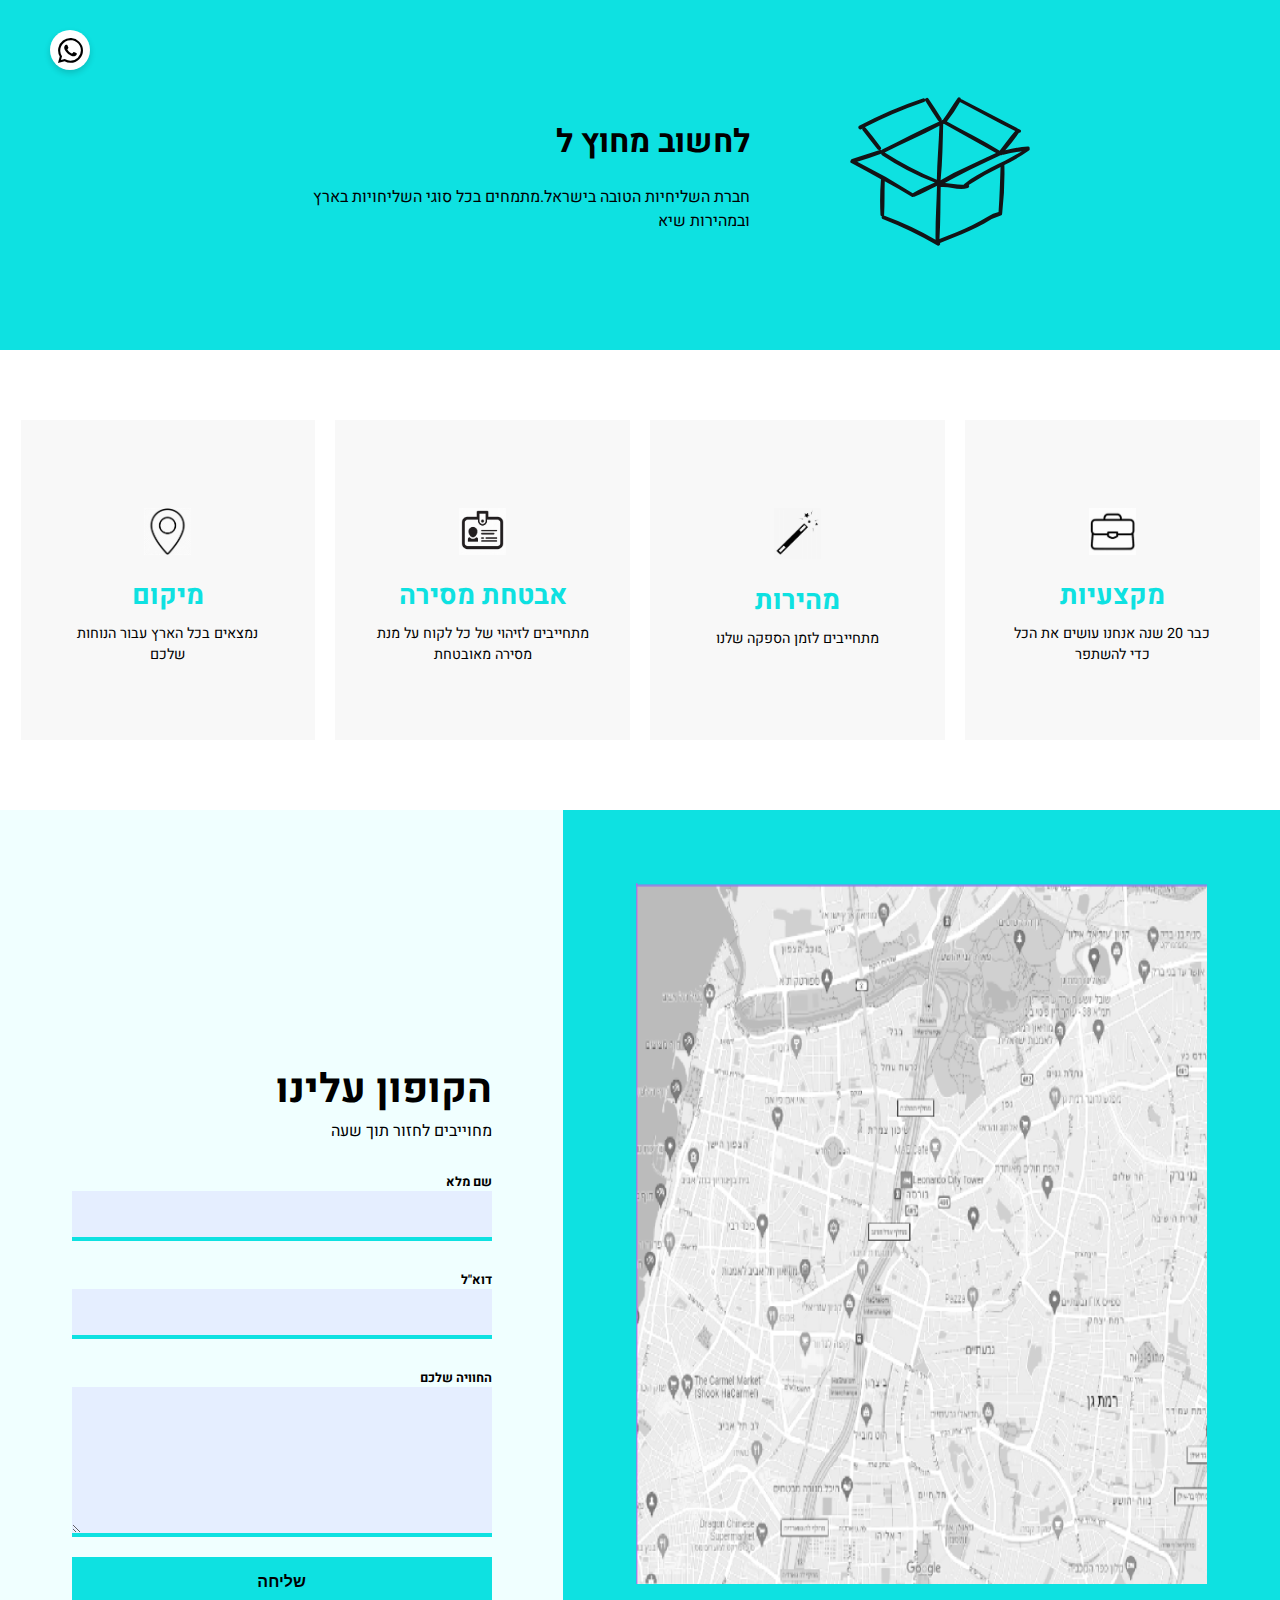
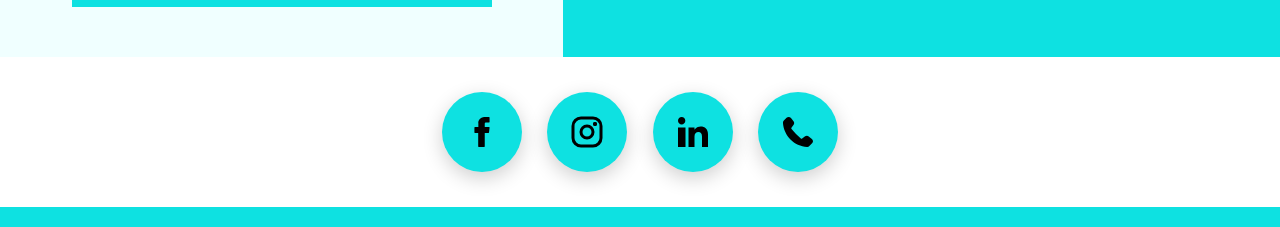
<file: projectFive.html>
<!DOCTYPE html>
<html lang="en">

<head>
    <meta charset="UTF-8">
    <meta name="viewport" content="width=device-width, initial-scale=1.0">
    <link rel="preconnect" href="https://fonts.googleapis.com">
    <link rel="preconnect" href="https://fonts.gstatic.com" crossorigin>
    <link
        href="https://fonts.googleapis.com/css2?family=Assistant:wght@200..800&family=Heebo:wght@100..900&display=swap"
        rel="stylesheet">
    <title>five</title>
    <link rel="stylesheet" href="/projects/projectFive/css/projectFive.css">
</head>

<body>
    <div class="whatsapp">
        
        <img src="/projects/projectFive/images/Icon awesome-whatsapp.svg" alt="whatsapp">
    </div>
    <header>
        
        <div class="image-box">

            <img src="/projects/projectFive/images/box.svg" alt="box">
        </div>
            <div class="heroText">
                <h1>לחשוב מחוץ ל</h1>
                <p>חברת השליחיות הטובה בישראל.מתמחים בכל סוגי השליחויות בארץ ובמהירות שיא</p>
            </div>
        
    </header>
    <ul class="serviceList">

        <div class="item">
            <li>
                <img src="/projects/projectFive/images/bag.jpeg" alt="office bag">
                <h2>מקצעיות</h2>
                <p>כבר 20 שנה אנחנו עושים את הכל כדי להשתפר</p>
        </div>
        </li>

        <div class="item">
            <li>
                <img src="/projects/projectFive/images/magic.jpeg" alt="magic">
                <h2>מהירות</h2>
                <p>מתחייבים לזמן הספקה שלנו</p>
            </li>
        </div>
        <div class="item">
            <li>

                <img src="/projects/projectFive/images/id.jpeg" alt="id photo">
                <h2>אבטחת מסירה</h2>
                <p>מתחייבים לזיהוי של כל לקוח על מנת מסירה מאובטחת</p>
            </li>
        </div>

        <div class="item">
            <li>

                <img src="/projects/projectFive/images/gps.jpeg" alt="gps">
                <h2>מיקום</h2>
                <p>נמצאים בכל הארץ עבור הנוחות שלכם</p>
            </li>

        </div>
    </ul>
    <div class="main">

        
            <div class="map">
                
                
            <img src="/projects/projectFive/images/map.png" alt="map">
        </div>
        
        <div class="form">
            <h2>הקופון עלינו</h2>
            <p>מחוייבים לחזור תוך שעה</p>
            <form action="contact">
                
                <div class="inputTextControl">
                    <label for="">שם מלא</label>
                    <input type="text">
                </div>
                <div class="inputTextControl">
                    <label for="">דוא"ל</label>
                    <input type="text">
                </div>
                <div class="inputTextControl">
                    <label for="">החוויה שלכם</label>
                    <textarea type="text"></textarea>
                </div>
                <input type="submit" value="שליחה">
            </form>
        </div>
    </div>
        <ul class="iconsList">
            <li><img src="/projects/projectThree/images/voice-call.svg" alt=""></li>
            <li><img src="/projects/projectThree/images/linkedin.svg" alt=""></li>
            <li><img src="/projects/projectThree/images/instagram.svg" alt=""></li>
            <li><img src="/projects/projectThree/images/facebook.svg" alt=""></li>
        </ul>
        <div class="bottom-line"></div>
        <!-- <div class="yellowLine2">
</div> -->


</body>

</html>
</file>
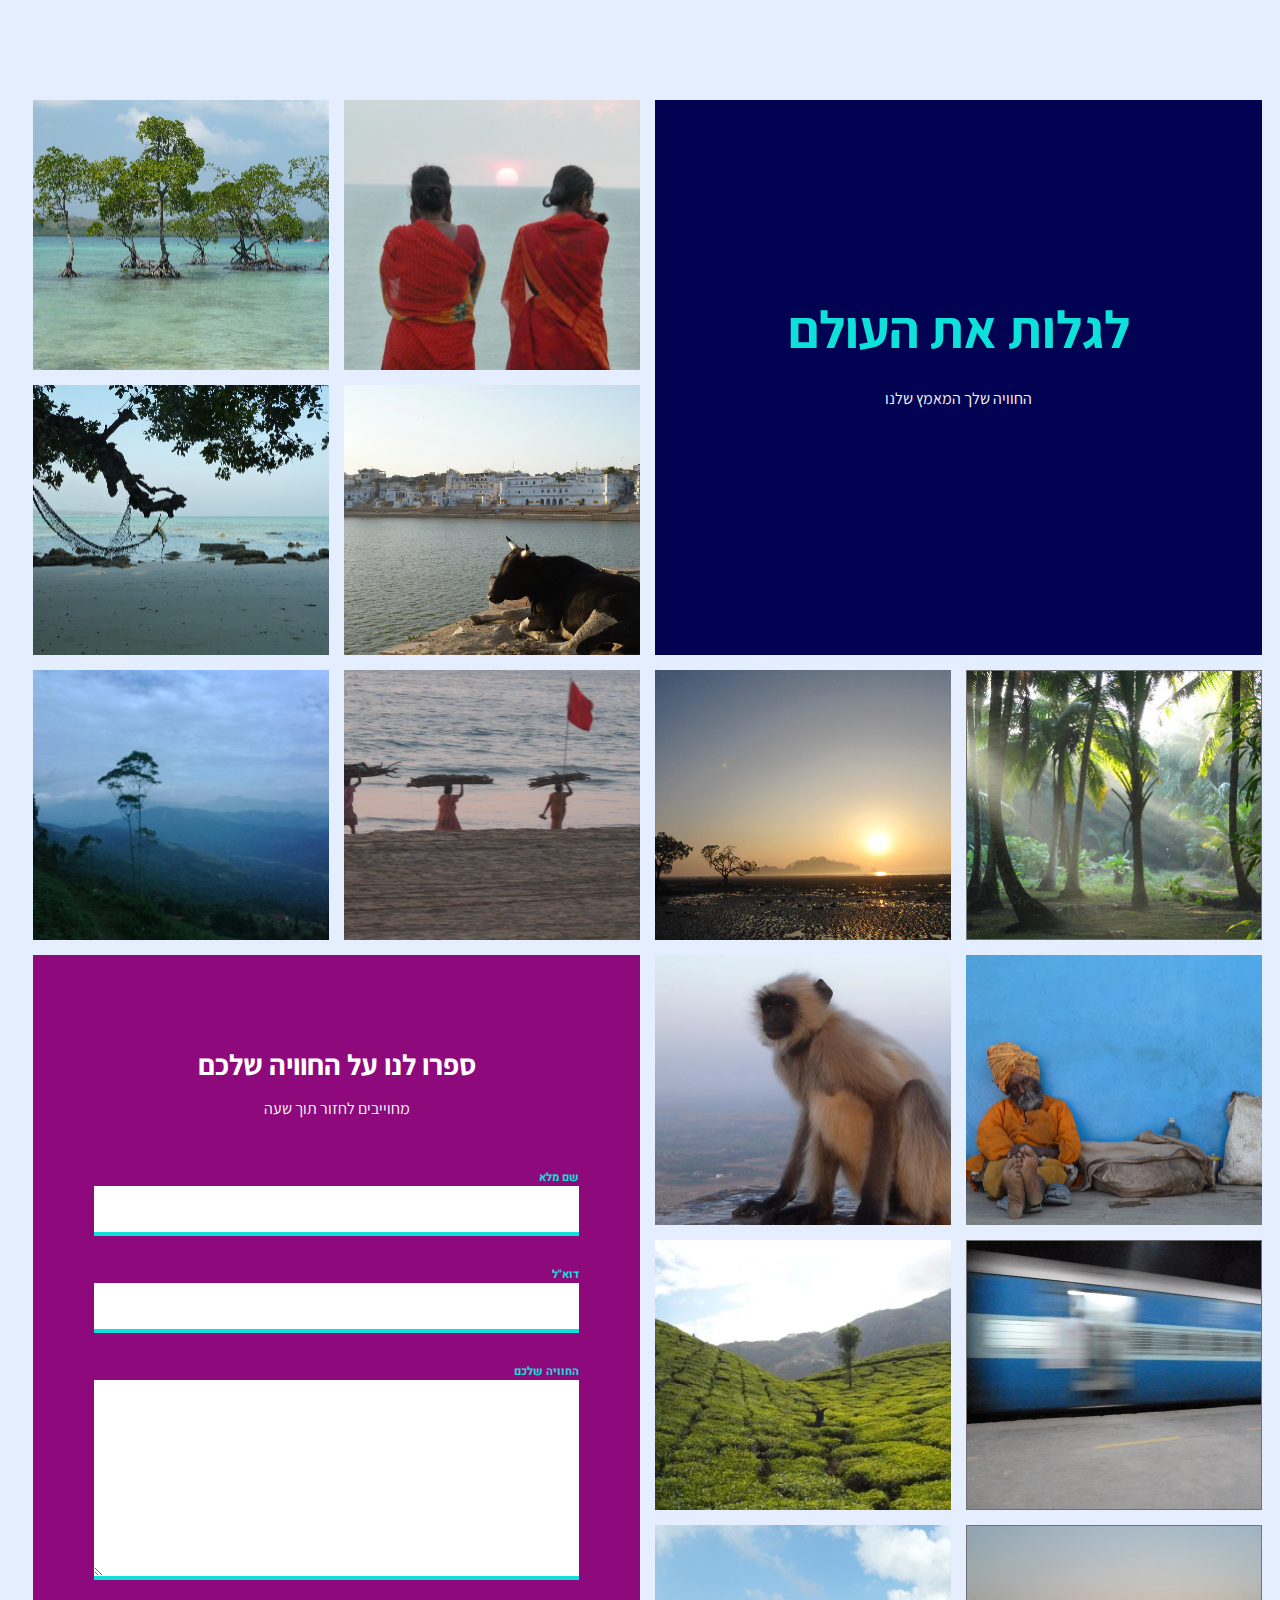
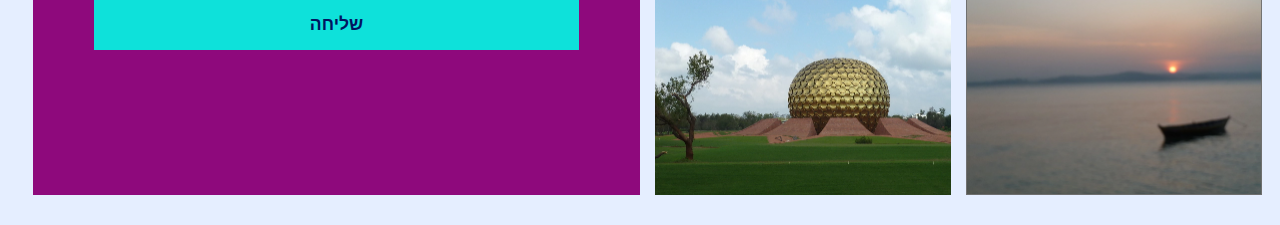
<file: projectFour.html>
<!DOCTYPE html>
<html lang="en">
<head>
    <meta charset="UTF-8">
    <meta name="viewport" content="width=device-width, initial-scale=1.0">
    <title>four</title>
    <link rel="stylesheet" href="/projects/projectFour/css/fourProject.css">
    <link rel="preconnect" href="https://fonts.googleapis.com">
    <link rel="preconnect" href="https://fonts.gstatic.com" crossorigin>
    <link href="https://fonts.googleapis.com/css2?family=Assistant:wght@200..800&family=Heebo:wght@100..900&display=swap"
        rel="stylesheet">
<!--   
    <link href="https://cdn.jsdelivr.net/npm/bootstrap@5.3.3/dist/css/bootstrap.min.css" rel="stylesheet" integrity="sha384-QWTKZyjpPEjISv5WaRU9OFeRpok6YctnYmDr5pNlyT2bRjXh0JMhjY6hW+ALEwIH" crossorigin="anonymous">
-->



</head>
<body>
    <main>

        <ul class="grid">
            
        <li class="section">
            
            <section>
                <h1>לגלות את העולם</h1>
                <p>החוויה שלך המאמץ שלנו</p>
            </section>
        
        </li>
        <li><img src="/projects/projectFour/images/1.png" alt="" ></li>
        <li><img src="/projects/projectFour/images/2.png" alt=""></li>
        <li><img src="/projects/projectFour/images/3.png" alt=""></li>
        <li><img src="/projects/projectFour/images/4.png" alt=""></li>
        <li><img src="/projects/projectFour/images/5.png" alt=""></li>
        <li><img src="/projects/projectFour/images/6.png" alt=""></li>
        <li><img src="/projects/projectFour/images/7.png" alt=""></li>
        <li><img src="/projects/projectFour/images/8.png" alt=""></li>
        <li><img src="/projects/projectFour/images/9.png" alt=""></li>
        <li><img src="/projects/projectFour/images/10.png" alt=""></li>
        <li><img src="/projects/projectFour/images/11.png" alt=""></li>
        <li><img src="/projects/projectFour/images/12.png" alt=""></li>
        <li><img src="/projects/projectFour/images/13.png" alt=""></li>
        <li><img src="/projects/projectFour/images/14.png" alt=""></li>
        
        <li class="form">
            <h2>ספרו לנו על החוויה שלכם</h2>
            <p>מחוייבים לחזור תוך שעה</p>
            <form action="contact">

                <div class="inputTextControl">
                    <label for="">שם מלא</label>
                    <input type="text">
                </div>
                <div class="inputTextControl">
                    <label for="">דוא"ל</label>
                    <input type="text">
                </div>
                <div class="inputTextControl">
                    <label for="">החוויה שלכם</label>
                    <textarea type="text"></textarea>
                </div>
                    <input type="submit" value="שליחה">
                </form>
            </li>
            
        </ul>


<!--   <script src="https://cdn.jsdelivr.net/npm/bootstrap@5.3.3/dist/js/bootstrap.bundle.min.js"
            integrity="sha384-YvpcrYf0tY3lHB60NNkmXc5s9fDVZLESaAA55NDzOxhy9GkcIdslK1eN7N6jIeHz"
            crossorigin="anonymous"></script> -->
    </main>
</body>
</html>
</file>
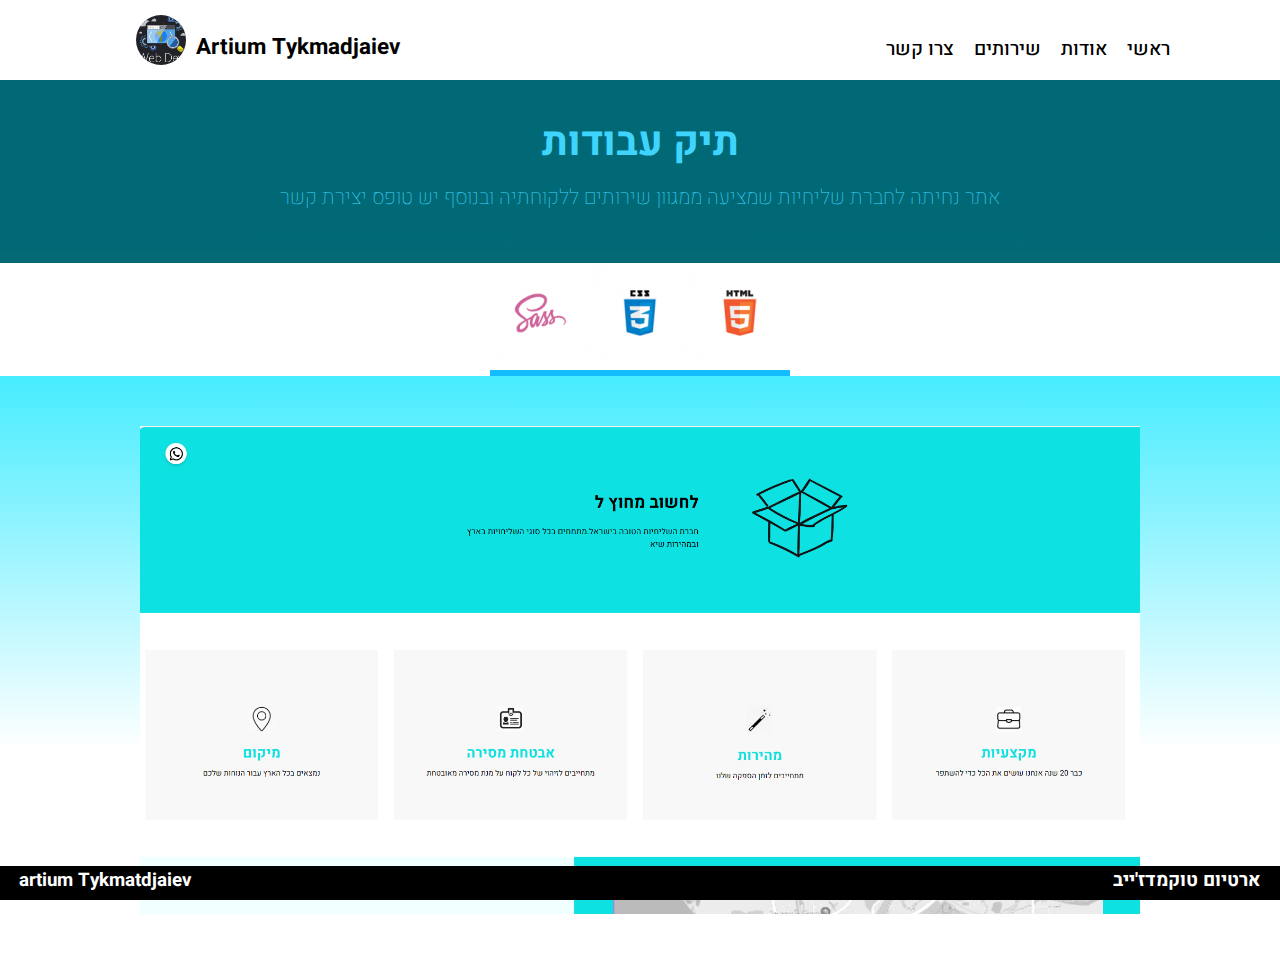
<file: projectIntroFive.html>
<!DOCTYPE html>
<html lang="en">
<head>
    <meta charset="UTF-8">
    <meta name="viewport" content="width=device-width, initial-scale=1.0">
    <title>Project one introdacion</title>
    <link rel="stylesheet" href="/cssFiles/css/index.css">
    <link href="https://fonts.googleapis.com/css2?family=Heebo:wght@100..900&display=swap" rel="stylesheet"><link href="https://fonts.googleapis.com/css2?family=Heebo:wght@100..900&display=swap" rel="stylesheet">
    
</head>
<body>
    <header>

        
        <nav>
                    <div class="humburger">
                        <a class="humburger-item" href="#">&#9776;</a>

                        <ul class="nav-bar">
                            <li class="nav-bar-item"><a href="index.html">ראשי</a></li>
                            <li class="nav-bar-item"><a href="index.html">אודות</a></li>
                            <li class="nav-bar-item"><a href="index.html">שירותים</a></li>
                            
                            <li class="nav-bar-item"><a href="index.html">צרו קשר</a></li>
                        </ul>
                    </div>
                    <a href="index.html">
                        <div class="site-logo">
                            <h2>Artium Tykmadjaiev</h2>
                            <img src="/imageFiles/icons/logo.PNG" alt="web logo">
                        </div>
                    </a>
                </nav>
                </header>
    <section class="intro-hero-index">
        <div class="overlay">
            <h1>תיק עבודות</h1>
            <p id="project-expalantion">אתר נחיתה לחברת שליחיות שמציעה ממגוון שירותים ללקוחתיה ובנוסף יש טופס יצירת קשר</p>
        </div>
    </section>
    <ul class="listOfLanguages">
        <li class="htmlImage"><img src="/imageFiles/icons/img-HTML.png" alt="html logo"></li>
        <li><img src="/imageFiles/icons/img-CSS.png" alt="css logo"></li>
        <li><img src="/imageFiles/icons/img-SASS.png" alt="boostrap logo"></li>
        
    </ul>
    <div class="project-image">
        <a class="project-image" href="projectFive.html">
        <img src="/imageFiles/projectImages/projectFive.png" alt="first project">
    </a>
</div>
    <footer class="intro-footer">
        <ul>
            <li>
                <h3>artium Tykmatdjaiev</h3>
            </li>
            <li>
                <h3>ארטיום טוקמדז'ייב</h3>
            </li>
        </ul>
    </footer>
    
</body>
</html>
</file>
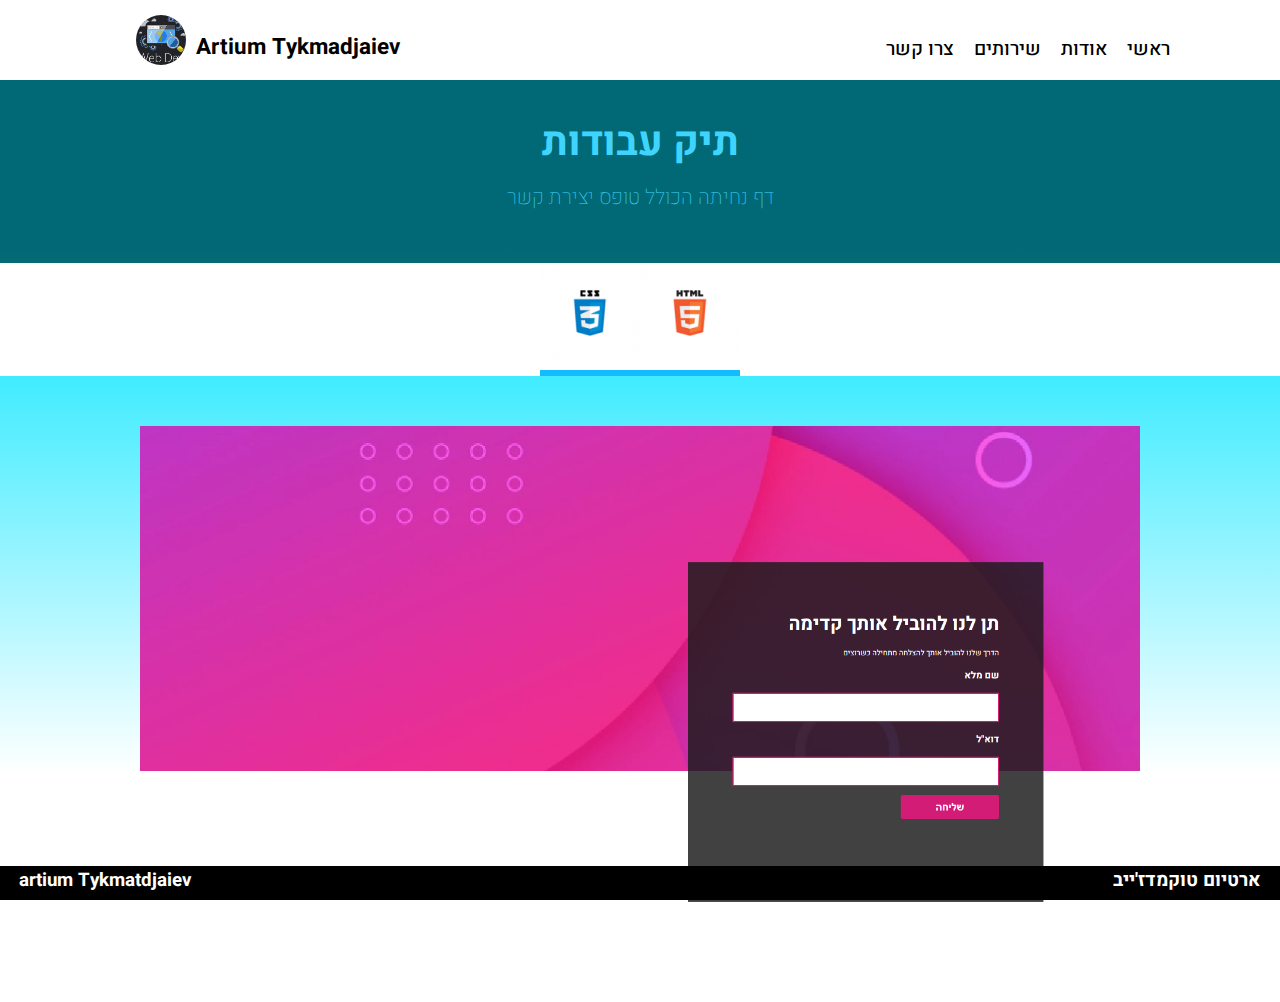
<file: projectIntroOne.html>
<!DOCTYPE html>
<html lang="en">
<head>
    <meta charset="UTF-8">
    <meta name="viewport" content="width=device-width, initial-scale=1.0">
    <title>Project one introdacion</title>
    <link rel="stylesheet" href="/cssFiles/css/index.css">
    <link href="https://fonts.googleapis.com/css2?family=Heebo:wght@100..900&display=swap" rel="stylesheet">
    
</head>
<body>
    <header>

        <nav>
            <div class="humburger">
                <a class="humburger-item" href="#">&#9776;</a>
            
                <ul class="nav-bar">
                    <li class="nav-bar-item"><a href="index.html">ראשי</a></li>
                    <li class="nav-bar-item"><a href="index.html">אודות</a></li>
                    <li class="nav-bar-item"><a href="index.html">שירותים</a></li>
            
                    <li class="nav-bar-item"><a href="index.html">צרו קשר</a></li>
                </ul>
            </div>
            <a href="index.html">
                <div class="site-logo">
                    <h2>Artium Tykmadjaiev</h2>
                    <img src="/imageFiles/icons/logo.PNG" alt="web logo">
                </div>
            </a>
        </nav>
    <section class="intro-hero-index">
        <div class="overlay">
            <h1>תיק עבודות</h1>
            <p id="project-expalantion">דף נחיתה הכולל טופס יצירת קשר</p>
        </div>
    </section>
    <ul class="listOfLanguages">
        <li class="htmlImage"><img src="/imageFiles/icons/img-HTML.png" alt="html logo"></li>
        <li><img src="/imageFiles/icons/img-CSS.png" alt="css logo"></li>
        
    </ul>
    <div class="project-image">
        <a class="project-image" href="projectOneForm.html">
        <img src="/imageFiles/projectImages/projectOne.png" alt="first project">
    </a>
</div>
    <footer class="intro-footer">
        <ul>
            <li>
                <h3>artium Tykmatdjaiev</h3>
            </li>
            <li>
                <h3>ארטיום טוקמדז'ייב</h3>
            </li>
        </ul>
    </footer>
    
</body>
</html>
</file>
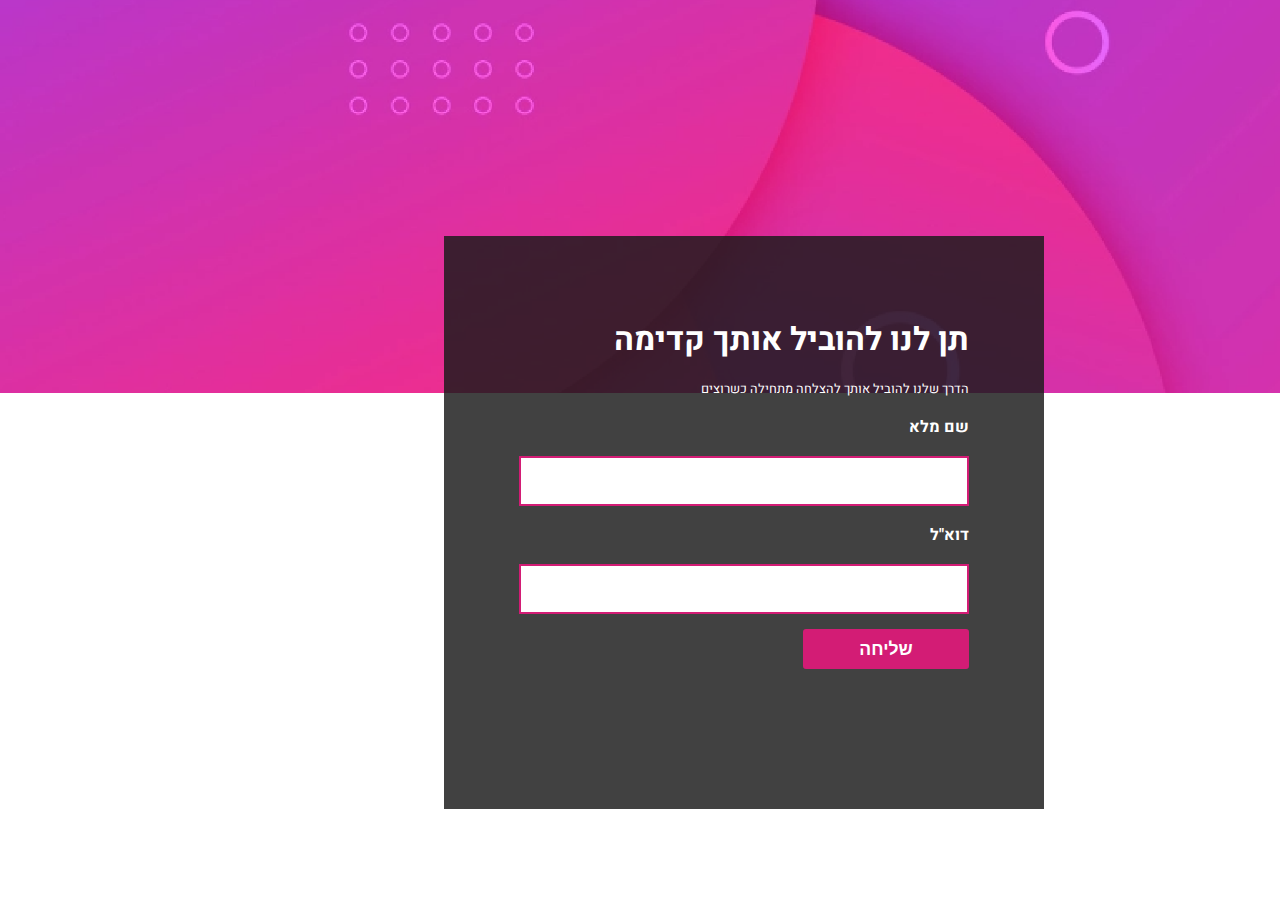
<file: projectOneForm.html>
<!DOCTYPE html>
<html lang="en">
<head>

    <meta charset="UTF-8">
    <meta name="viewport" content="width=device-width, initial-scale=1.0">
    <link rel="preconnect" href="https://fonts.googleapis.com">
    <link rel="preconnect" href="https://fonts.gstatic.com" crossorigin>
    <link href="https://fonts.googleapis.com/css2?family=Heebo:wght@100..900&display=swap" rel="stylesheet">
    <link rel="stylesheet" href="/projects/projectOne/css/firstProject.css">
    <title>Form project</title>
</head>
<body>
    <div class="image-container">
        
        <img src="/projects/projectOne/images/firstPurpleBanner.png" alt="banner">
    </div>
        
    
    


<div class="form">
    
    <form action="contact form" >
        <h2>תן לנו להוביל אותך קדימה</h2>
        <p>הדרך שלנו להוביל אותך להצלחה מתחילה כשרוצים</p>
        <label for="name">שם מלא</label>
        <input type="text">
        <label for="email">דוא"ל</label>
        <input type="email">
        <input type="submit" value="שליחה"> 
    </form>
</div>


</body>
</html>
</file>
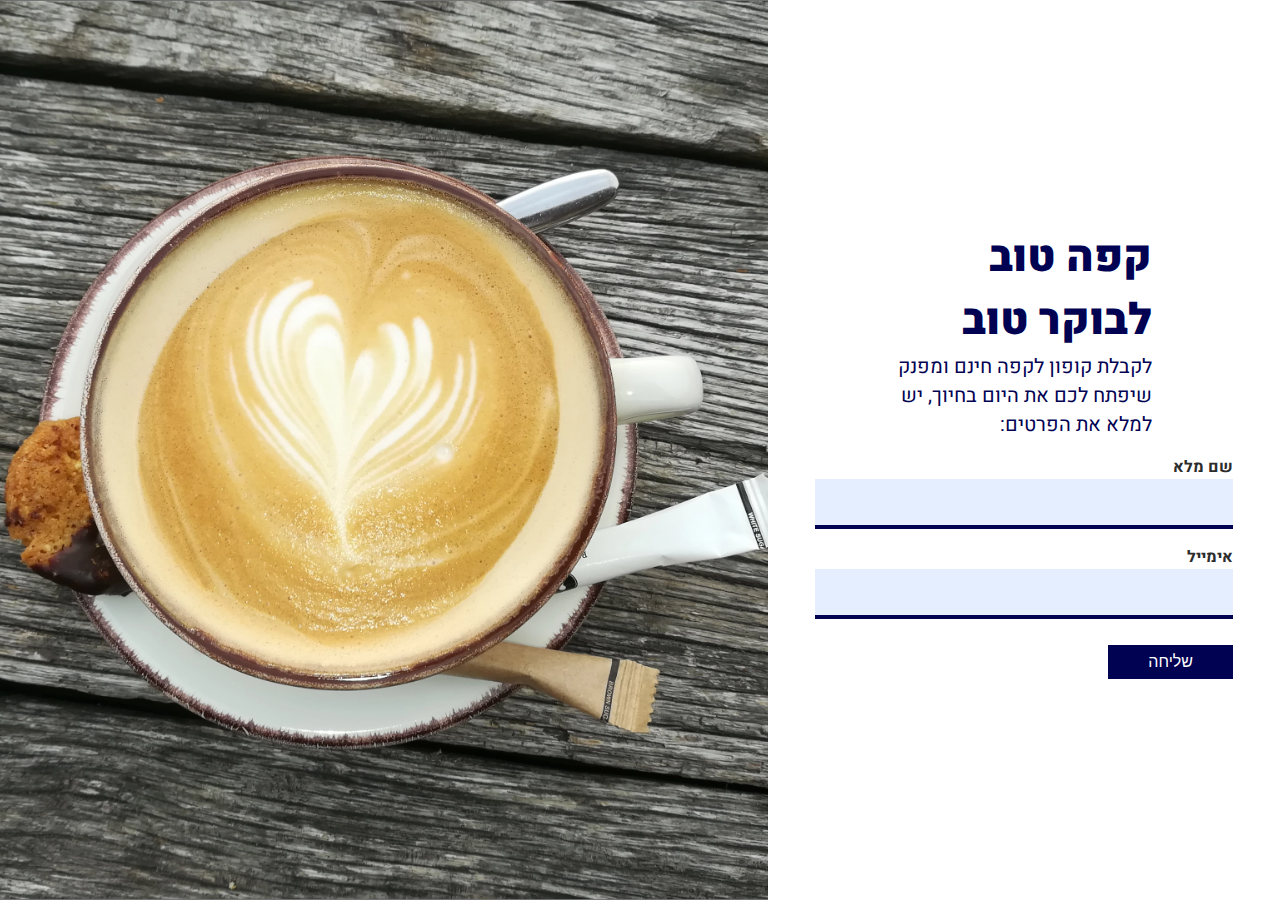
<file: projectSix.html>
<!DOCTYPE html>
<html lang="en">

<head>
    <meta charset="UTF-8">
    <meta name="viewport" content="width=device-width, initial-scale=1.0">
    <title>project 3</title>
    <link rel="preconnect" href="https://fonts.googleapis.com">
    <link rel="preconnect" href="https://fonts.gstatic.com" crossorigin>
    <link href="https://fonts.googleapis.com/css2?family=Heebo:wght@100..900&display=swap" rel="stylesheet">
    <link rel="stylesheet" href="/projects/projectSix/projectSix.css">
</head>

<body>
    
    <div id="container">
        <div class="container-img">
            <img src="/projects/projectSix/images/Coffee.png" alt="coffee-cup">
        </div>
        <div dir="rtl" class="container-form">
            <div d class="container-form-title">
                <h1>קפה טוב לבוקר טוב</h1>
                <p>לקבלת קופון לקפה חינם ומפנק שיפתח לכם את היום בחיוך, יש למלא את הפרטים:</p>
            </div>
            <form>
                <div class="form-control">
                    <label for="name">שם מלא</label>
                    <input type="text" id="name" name="name" required>
                </div>
                <div class="form-control">
                    <label for="email">אימייל</label>
                    <input type="email" id="email" name="email" required>
                </div>
                <button type="submit">שליחה</button>
            </form>
        </div>
    </div>
</body>

</html>
</file>
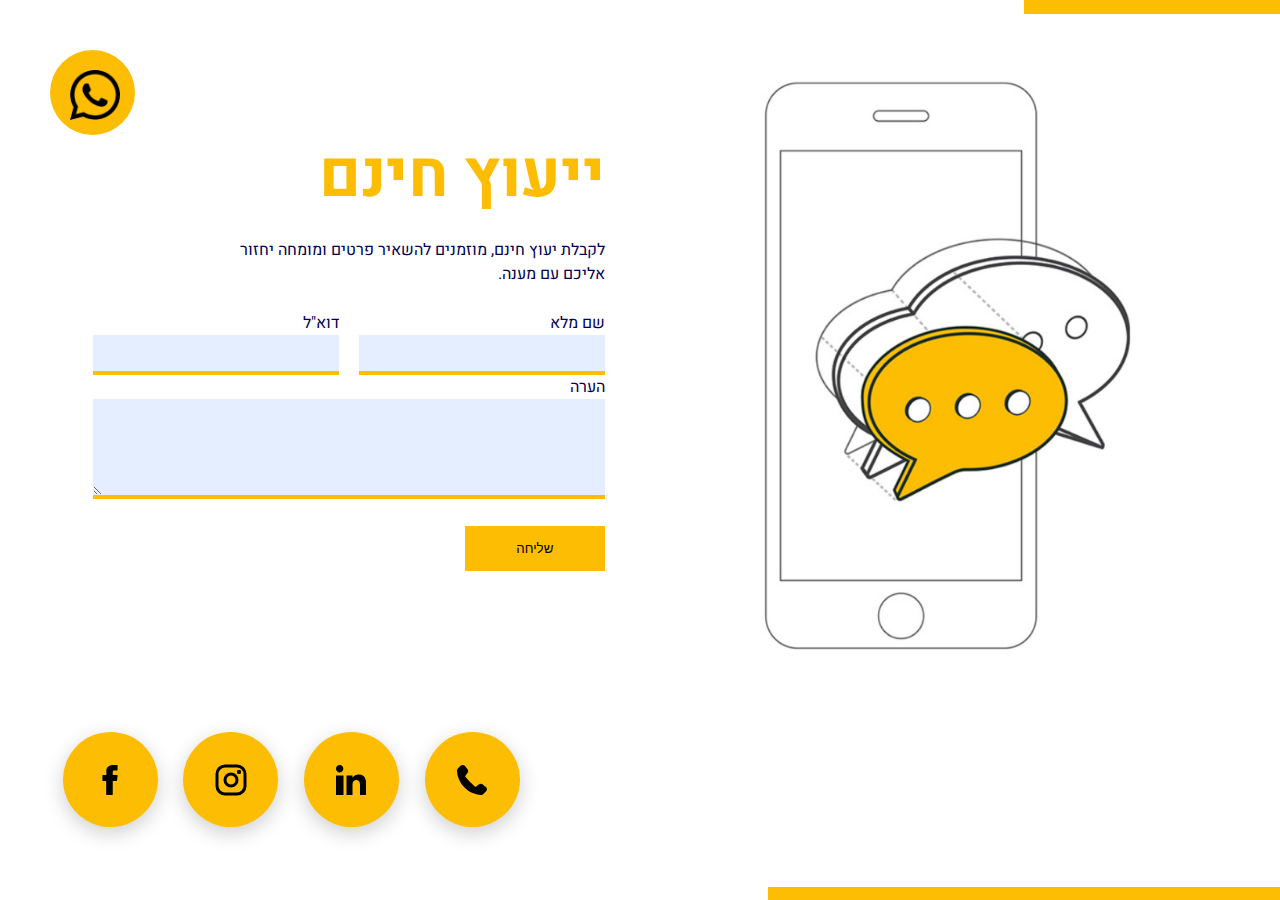
<file: projectThree.html>
<!DOCTYPE html>
<html lang="en">

<head>
    <link href="https://cdn.jsdelivr.net/npm/bootstrap@5.0.2/dist/css/bootstrap.min.css" rel="stylesheet"
        integrity="sha384-EVSTQN3/azprG1Anm3QDgpJLIm9Nao0Yz1ztcQTwFspd3yD65VohhpuuCOmLASjC" crossorigin="anonymous">
        
        <link rel="preconnect" href="https://fonts.gstatic.com" crossorigin>
        
        <link href="https://fonts.googleapis.com/css2?family=Heebo:wght@100..900&display=swap" rel="stylesheet">

    <meta charset="UTF-8">
    <meta name="viewport" content="width=device-width, initial-scale=1.0">
    <link rel="stylesheet" href="/projects/projectThree/css/thirdProject.css">
    <title>project tree</title>
</head>

<body>
    <div class="yellowLine1">

    </div>
    <div class="whatsappIcon">

        <img src="/projects/projectThree/images/Icon awesome-whatsapp.png" alt="whatsapp icon" class="whatsappIcon">
    </div>
        <div class="formContainer">
        <div class="phone">

            <img src="/projects/projectThree/images/whatsapp.png" alt="phone with text clouds">
        </div>
            
        <div class="form">
            <h1>ייעוץ חינם</h1>
            <p>לקבלת יעוץ חינם, מוזמנים להשאיר פרטים ומומחה יחזור אליכם עם מענה.</p>

            <form action="contact">
                <div class="contact">

                    <div class="name">
                        <label for="name">שם מלא</label>
                        <input type="text">
                    </div>
                    <div class="email">
                        <label for="email">דוא"ל</label>
                        <input type="email">
                    </div>
                </div>

                <div class="text">
                    <label for="free text">הערה</label>
                    <textarea name="" id="" cols="30" rows="10"></textarea>
                </div>
                <input type="submit" value="שליחה" mt-3 btn>

            </form>
        </div>
    </div>

    <ul class="iconsList">
        <li><img src="/projects/projectThree/images/voice-call.svg" alt=""></li>
        <li><img src="/projects/projectThree/images/linkedin.svg" alt=""></li>
        <li><img src="/projects/projectThree/images/instagram.svg" alt=""></li>
        <li><img src="/projects/projectThree/images/facebook.svg" alt=""></li>
    </ul>
    
    <div class="yellowLine2">
</div>
    <script src="https://cdn.jsdelivr.net/npm/bootstrap@5.0.2/dist/js/bootstrap.bundle.min.js"
        integrity="sha384-MrcW6ZMFYlzcLA8Nl+NtUVF0sA7MsXsP1UyJoMp4YLEuNSfAP+JcXn/tWtIaxVXM"
        crossorigin="anonymous"></script>
</body>

</html>
</file>
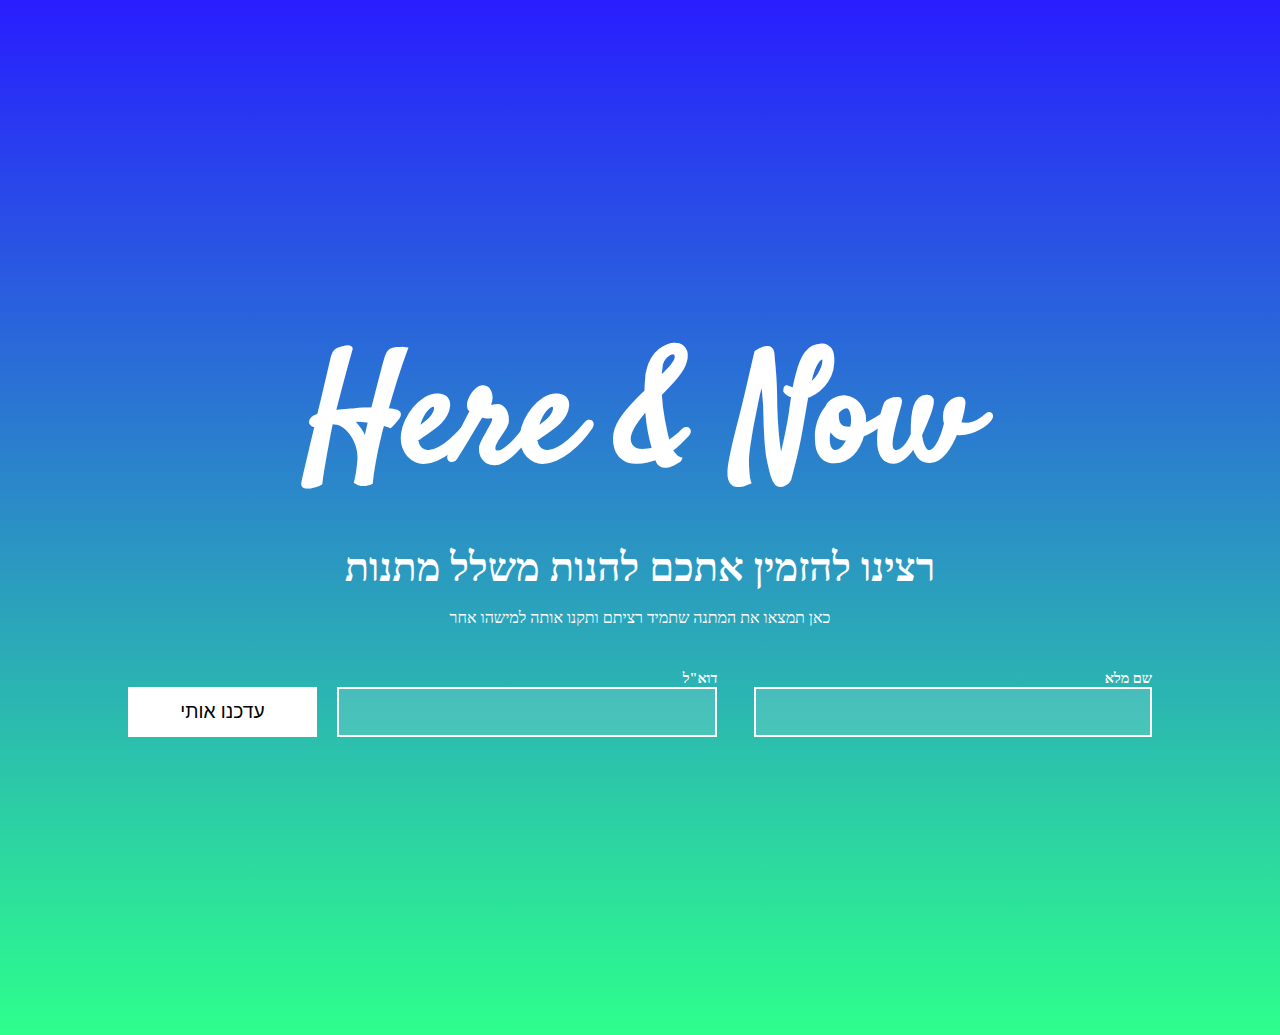
<file: projectTwo.html>
<!DOCTYPE html>
<html lang="en">
<head>
    <meta charset="UTF-8">
    <meta name="viewport" content="width=device-width, initial-scale=1.0">
    <title>second project</title>
    <link rel="stylesheet" href="/projects/projectTwo/css/secondProject.css">
    <link rel="stylesheet" type="text/css" href="//fonts.googleapis.com/css?family=Satisfy" />
</head>
<body>
    <div class="container">
        <h1>Here & Now</h1>
        <h2>רצינו להזמין אתכם להנות משלל מתנות</h2>
        <p>כאן תמצאו את המתנה שתמיד  רציתם  ותקנו אותה למישהו אחר</p>
        <form action="contact">
            <div class="name">
                <label for="name">שם מלא</label>
                <input type="text">
            </div>
            <div class="email">
                <label for="email">דוא"ל</label>
                <input type="email">
            </div>
            <input type="submit" value="עדכנו אותי">
            

        </form>
    </div>
</body>
</html>
</file>
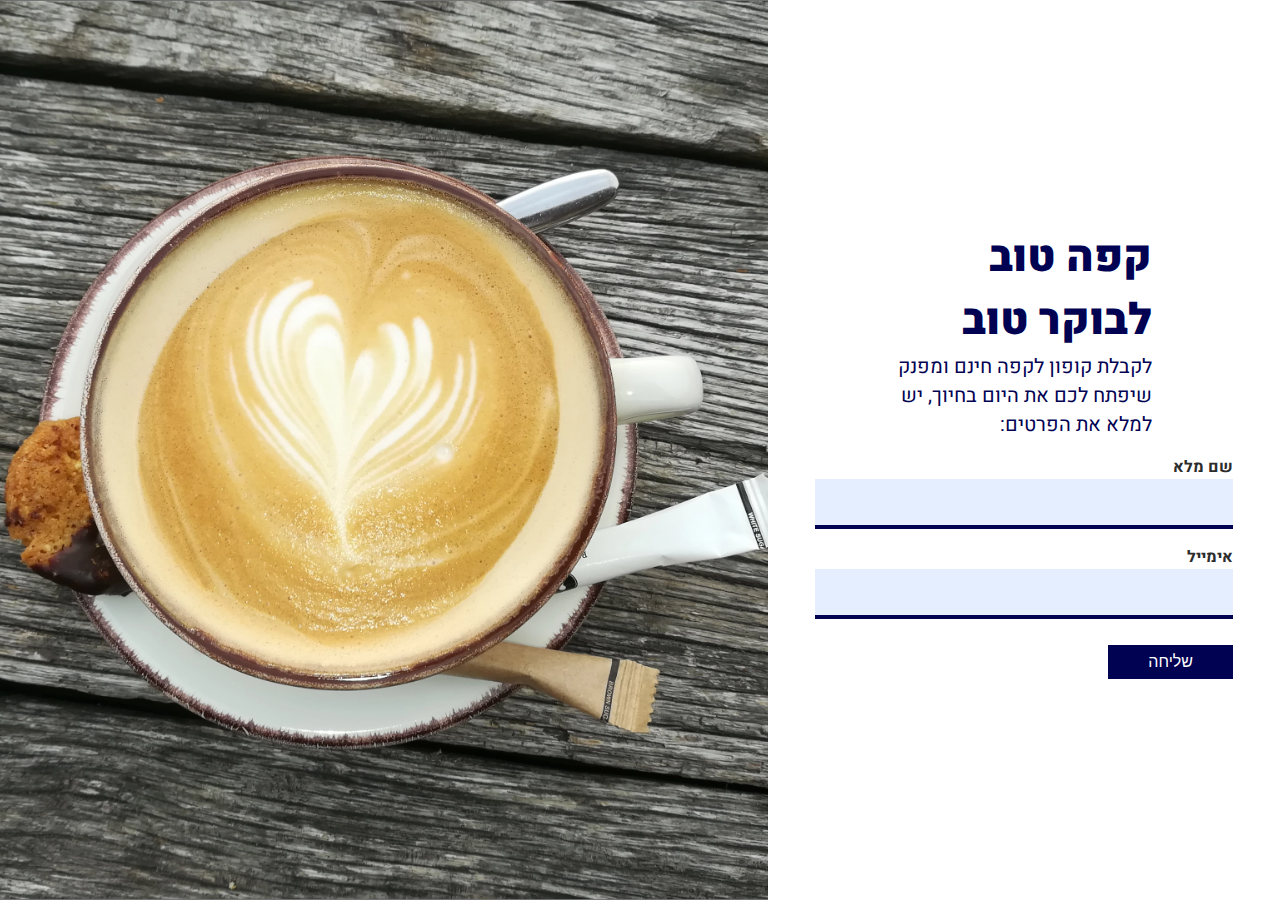
<file: Desktop/coffee.html>
<!DOCTYPE html>
<html lang="en">

<head>
    <meta charset="UTF-8">
    <meta name="viewport" content="width=device-width, initial-scale=1.0">
    <title>project 3</title>
    <link rel="preconnect" href="https://fonts.googleapis.com">
    <link rel="preconnect" href="https://fonts.gstatic.com" crossorigin>
    <link href="https://fonts.googleapis.com/css2?family=Heebo:wght@100..900&display=swap" rel="stylesheet">
    <link rel="stylesheet" href="./style.css">
</head>

<body>
    <div id="container">
        <div class="container-img">
            <img src="./images/Coffee.png" alt="coffee-cup">
        </div>
        <div dir="rtl" class="container-form">
            <div d class="container-form-title">
                <h1>קפה טוב לבוקר טוב</h1>
                <p>לקבלת קופון לקפה חינם ומפנק שיפתח לכם את היום בחיוך, יש למלא את הפרטים:</p>
            </div>
            <form>
                <div class="form-control">
                    <label for="name">שם מלא</label>
                    <input type="text" id="name" name="name" required>
                </div>
                <div class="form-control">
                    <label for="email">אימייל</label>
                    <input type="email" id="email" name="email" required>
                </div>
                <button type="submit">שליחה</button>
            </form>
        </div>
    </div>
</body>

</html>
</file>
<file: projects/projectFive/css/projectFive.css>
* {
  margin: 0;
  padding: 0;
  border: 0;
  box-sizing: border-box;
}

body {
  font-family: Heebo;
  direction: rtl;
}

header {
  display: flex;
  flex-direction: row;
  background-color: #0EE1E1;
  height: 350px;
  align-items: center;
  justify-content: center;
}
header img {
  width: 180px;
}
header .heroText {
  margin-right: 100px;
  width: 500px;
  display: flex;
  flex-direction: column;
}
header .heroText h1 {
  font-size: 2rem;
}
header .heroText p {
  margin-top: 20px;
  font-size: 1rem;
}

.whatsapp {
  box-shadow: 0 3px 6px rgba(0, 0, 0, 0.1607843137);
  background-color: white;
  width: 40px;
  height: 40px;
  position: absolute;
  left: 50px;
  top: 30px;
  border-radius: 30px;
  display: flex;
  justify-content: center;
  align-items: center;
}
.whatsapp img {
  width: 25px;
}

.serviceList {
  background-color: #fff;
  display: flex;
  flex-direction: row;
  margin-top: 70px;
  margin-bottom: 70px;
  width: 100vw;
  justify-content: space-evenly;
}
.serviceList .item {
  text-align: center;
  background-color: #F8F8F8;
  width: 23%;
  height: 320px;
  padding: 40px;
}
.serviceList .item li {
  list-style-type: none;
  display: flex;
  flex-direction: column;
  align-items: center;
  justify-content: center;
  margin-top: 13%;
}
.serviceList .item img {
  margin-top: 20px;
  width: 47px;
}
.serviceList .item h2 {
  margin-top: 20px;
  font-size: 1.7rem;
  color: #0EE1E1;
  font-weight: bold;
}
.serviceList .item p {
  margin-top: 0.5rem;
  font-size: 0.9rem;
}

.map {
  width: 56vw;
}
.map img {
  border: 73px #0EE1E1 solid;
  width: 100%;
  height: 100%;
}

.main {
  display: flex;
  background-color: #F0FFFF;
}

.form {
  margin: 0 auto;
  width: 420px;
}
.form h2 {
  width: 100%;
  margin-top: 250px;
  font-size: 2.5rem;
}
.form p {
  text-align: right;
}
.form form {
  width: 100%;
}
.form form .inputTextControl {
  margin-top: 30px;
  display: flex;
  flex-direction: column;
}
.form form div label {
  font-size: 0.8rem;
  font-weight: bold;
}
.form form div input, .form form div textarea {
  height: 50px;
  width: 100%;
  background-color: #E5EEFF;
  border-bottom: #0EE1E1 solid 4px;
}
.form form div textarea {
  height: 150px;
}
.form form input[type=submit] {
  width: 100%;
  margin-top: 20px;
  height: 50px;
  background-color: #0EE1E1;
  font-size: 1rem;
  font-weight: bold;
  margin-bottom: 50px;
}

.iconsList {
  height: 150px;
  display: flex;
  justify-content: center;
  align-items: center;
}

.iconsList li {
  display: flex;
  align-items: center;
  justify-content: center;
  border-radius: 50px;
  background-color: #0EE1E1;
  list-style-type: none;
  width: 80px;
  height: 80px;
  margin: 1vw;
  box-shadow: 0 6px 20px rgba(0, 0, 0, 0.192);
}

.iconsList li img {
  width: 30px;
  height: 30px;
  border-radius: 0;
  background-color: rgba(0, 0, 0, 0);
}

.iconsList li img[src*=voice-call],
.iconsList li img[src*=instagram] {
  width: 50px;
  height: 50px;
}

.bottom-line {
  margin-bottom: 0;
  background-color: #0EE1E1;
  height: 20px;
  width: 100vw;
}

@media (max-width: 1140px) {
  .form {
    width: 300px;
  }
  .form h2 {
    margin-top: 20px;
  }
  .main {
    height: 600px;
  }
}
@media (max-width: 576px) {
  header {
    height: 350px;
    flex-direction: column;
    background-color: #0EE1E1;
  }
  header .image-box {
    width: 320px;
    margin-right: 0;
  }
  header img {
    text-align: right;
    width: 60px;
  }
  header .heroText {
    width: 300px;
    margin-right: 0;
  }
  header .heroText p {
    font-size: 0.8rem;
  }
  .whatsapp {
    display: none;
  }
  .serviceList {
    flex-direction: column;
  }
  .serviceList .item {
    margin: 0 auto;
    margin-bottom: 20px;
    width: 90vw;
  }
  .main {
    height: 1000px;
    flex-direction: column-reverse;
    margin: 0;
  }
  .main .map {
    width: 100vw;
  }
  .main .map img {
    border: 32px solid #0EE1E1;
  }
  .iconsList li {
    margin: 10px;
    width: 45px;
    height: 45px;
  }
  .iconsList li img {
    width: 15px;
    height: 15px;
  }
  .iconsList li img[src*=voice-call],
  .iconsList li img[src*=instagram] {
    width: 30px;
    height: 50px;
  }
  .bottom-line {
    height: 10.25px;
  }
}/*# sourceMappingURL=projectFive.css.map */
</file>
<file: projects/projectFour/css/fourProject.css>
* {
  margin: 0;
  padding: 0;
  box-sizing: border-box;
}

body {
  direction: rtl;
  font-family: Assistant;
  background-color: #E5EEFF;
}

main {
  margin-top: 100px;
  background-color: #E5EEFF;
  width: 100vw;
}

ul {
  font-family: "Assistant";
  display: grid;
  grid-template-columns: repeat(4, 296px);
  grid-template-rows: repeat(6, 270px);
  gap: 15px;
  width: 1244px;
  margin: 0 auto;
}
ul li {
  list-style-type: none;
}
ul li img {
  width: 100%;
  height: 100%;
}
ul li.section {
  grid-row: 1/3;
  grid-column: 1/3;
}
ul li.form {
  grid-row: -4/9;
  grid-column: 3/5;
}

@media (max-width: 1200px) {
  .grid {
    width: 90vw;
    display: grid;
    grid-template-columns: repeat(2, 1fr);
    grid-template-rows: repeat(12, 160px);
    gap: 10px;
  }
  .grid .section {
    width: 100%;
    grid-row: 1/3;
    grid-column: 1/3;
  }
  .grid .form {
    grid-row: 7/10;
    grid-column: 1/3;
    height: 100%;
  }
  .grid .form form {
    margin-top: 0;
  }
  .grid .form p {
    font-size: 0.7rem;
    font-weight: bold;
  }
  .grid .form h2 {
    font-size: 1.3rem;
    margin-top: 0px;
  }
  .grid .form form textarea {
    height: 90px;
  }
  .grid .form input[type=submit] {
    margin-top: 10px;
  }
  .grid .form div input {
    height: 40px;
  }
  .grid .section section h1 {
    font-size: 2.5rem;
  }
  .grid .section section p {
    font-size: 1.5rem;
  }
}
.section {
  background-color: #020253;
  width: 100%;
  height: 100%;
}
.section section {
  margin-top: 32%;
  text-align: center;
}
.section section h1 {
  font-size: 3.3rem;
  color: #0EE1DA;
  font-weight: bold;
}
.section section p {
  color: #F9F9F9;
  margin-top: 4%;
}

.form {
  background-color: #8E097C;
  padding: 15% 10%;
  text-align: center;
  height: 840px;
}
.form h2 {
  font-size: 1.8rem;
  color: #FFFFFF;
}
.form p {
  color: #F9F9F9;
  margin-top: 3%;
}
.form form {
  font-family: Heebo;
  width: 100%;
  text-align: right;
  margin-top: 50px;
}
.form form div {
  margin-top: 30PX;
  display: flex;
  flex-direction: column;
}
.form form div label {
  color: #0EE1DA;
  font-weight: bold;
  font-size: 0.7rem;
}
.form form div input {
  height: 50px;
  border: 0;
  border-bottom: #0EE1DA solid 4px;
}
.form form div textarea {
  height: 200px;
  border: 0;
  border-bottom: #0EE1DA solid 4px;
}
.form form input[type=submit] {
  color: #011560;
  font-size: 1.1rem;
  font-weight: bold;
  background-color: #0EE1DA;
  width: 100%;
  height: 50px;
  border: 0;
  margin-top: 20px;
}/*# sourceMappingURL=fourProject.css.map */
</file>
<file: cssFiles/css/index.css>
/* colors */
/* text size */
/* font fize */
* {
  margin: 0;
  padding: 0;
  box-sizing: border-box;
}

body {
  background: linear-gradient(#00e5ff 20%, rgb(255, 255, 255) 80%);
  font-family: Heebo;
  direction: rtl;
}

html {
  scroll-behavior: smooth;
  background-color: rgb(255, 255, 255);
}

nav {
  display: flex;
  flex-direction: row;
  justify-content: space-between;
  padding: 0px 100px;
  height: 80px;
  align-items: center;
  background-color: white;
  position: fixed;
  z-index: 100;
  top: 0;
  width: 100vw;
}
nav .nav-bar {
  display: flex;
  flex-direction: row;
  list-style-type: none;
  height: 10px;
}
nav .nav-bar li {
  margin: 0 10px;
}
nav .nav-bar li a {
  font-size: 1.2rem;
  font-weight: 500;
  color: black;
  text-decoration: none;
}
nav a {
  text-decoration: none;
  display: flex;
  align-items: flex-end;
}
nav a .site-logo {
  color: black;
  width: 300px;
  display: flex;
  flex-direction: row;
}
nav a .site-logo h2 {
  font-size: 1.4rem;
  margin-top: 16px;
}
nav a .site-logo h2:link {
  color: #020;
}
nav a .site-logo img {
  align-self: flex-end;
  margin-right: 10px;
  border-radius: 50px;
  height: 50px;
}

section.heroIndex {
  background-image: url(/imageFiles/portfolioBanner.jpg);
  position: relative;
  height: 30vh;
  background-repeat: no-repeat;
  background-size: cover;
  text-align: center;
  margin-top: 8vh;
  display: flex;
  flex-direction: column;
  justify-content: center;
  z-index: 2;
}

section.heroIndex p, section.heroIndex h1 {
  z-index: 3;
  font-weight: bold;
  text-shadow: #00e5ff 0 0 2px, #00e5ff 0 0 10px, #00e5ff 0 0 12px;
  animation: neon-flicker 11.1s infinite alternate-reverse;
}

@keyframes neon-flicker {
  from {
    text-shadow: #00e5ff 0 0 2px, #00e5ff 0 0 10px, #00e5ff 0 0 12px;
  }
  to {
    text-shadow: none;
  }
}
.overlay {
  position: absolute;
  z-index: 2;
  top: 0;
  left: 0;
  height: 100%;
  width: 100%;
  background-color: rgba(0, 0, 0, 0.334);
}

header .heroIndex h1 {
  display: block;
  font-size: 2.5rem;
  color: rgb(3, 203, 248);
}

header .heroIndex p {
  display: block;
  font-size: 1.2rem;
  color: #00e5ff;
}

ul.listOfLanguages {
  display: flex;
  list-style-type: none;
  justify-content: center;
  background-color: white;
  width: 100vw;
  margin: 0 auto;
}

.listOfLanguages img {
  height: 100px;
}

.listOfLanguages li {
  /* padding: 10px 10px 0px; */
  border-bottom: solid 6px rgb(18, 188, 255);
}

ul.listOfLanguages li img[src*=boostrap] {
  height: 60px; /* the bostrap pic was smaller than the other icons.*/
}

.listOfLanguages li:hover {
  background-color: #000000;
}

nav .humburger {
  color: #000000;
}
nav .humburger a.humburger-item {
  display: none;
  margin-top: 0;
  color: #000000;
}

.intro-hero-index {
  height: 200px;
  color: #3fd4fd;
  margin-top: 7vh;
  width: 100vw;
}
.intro-hero-index .overlay {
  position: static;
  height: 200px;
  width: 100%;
  text-align: center;
  background-color: rgba(0, 0, 0, 0.5411764706);
}
.intro-hero-index .overlay h1 {
  padding-top: 50px;
  font-size: 2.5rem;
  font-weight: bolder;
}
.intro-hero-index .overlay p {
  font-weight: 100;
  margin-top: 10px;
  margin-bottom: 0;
  font-size: 1.3rem;
}

.intro-footer {
  position: fixed;
  bottom: 0;
  z-index: 10;
  direction: ltr;
  background-color: #000000;
  display: flex;
  width: 100vw;
  height: 34px;
  padding-top: 0;
}
.intro-footer ul {
  width: 97%;
  margin: 0 auto;
  display: flex;
  justify-content: space-between;
}
.intro-footer li {
  color: white;
  font-size: 1rem;
  list-style-type: none;
}

.project-image {
  margin: 0 auto;
  margin-top: 50px;
  margin-bottom: 50px;
  display: block;
  width: 1000px;
  height: auto;
  color: #000;
}
.project-image img {
  width: 100%;
  height: 100%;
}

@media (max-width: 576px) {
  nav {
    width: 100vw;
    padding: 0;
    justify-content: center;
  }
  nav .nav-bar {
    display: none;
    content: "&#9776";
    width: 300px;
  }
  nav .humburger {
    position: absolute;
    right: 20px;
  }
  nav a .site-logo {
    width: 50px;
  }
  .project-image {
    width: 80vw;
    margin-bottom: 30px;
  }
}
section#about {
  display: flex;
  flex-direction: column;
  /*  min-width: 100Vh; */
  width: 1200px;
  color: rgb(18, 188, 255);
  text-align: center;
  font-size: 2rem;
  font-family: arial, tahoma;
  padding: 50px;
  border-radius: 30px;
  box-shadow: 5px 5px 30px 5px black;
  background-color: #1d2126;
  margin: 0 auto;
  gap: 10px;
  margin: 0 auto;
  margin-top: 100px;
}

.profile-image {
  border: #1d2126 5px solid;
  border-radius: 10px;
  box-shadow: 0 0 30px;
  display: block;
  width: 300px;
  margin: 0 auto;
  margin-top: 50px;
}
.profile-image img {
  width: 100%;
}

section#about h2 {
  font-size: 4rem;
  color: #00e5ff;
  height: 40px;
}

section#about p {
  width: 60%;
  font-size: 2rem;
  display: block;
  align-self: center;
  margin: 0 auto;
  margin-top: 30px;
  align-items: end;
}

section#about a {
  color: black;
  text-decoration: none;
  background-color: #3fd4fd;
  border-radius: 10px;
  padding: 10px;
  font-size: 1.2rem;
  width: -moz-fit-content;
  width: fit-content;
  margin: 0 auto;
  font-size: 2.5rem;
  padding: 10px;
  display: flex;
  height: -moz-fit-content;
  height: fit-content;
  align-self: flex-start;
  margin-top: 50px;
}

section.projectGallery {
  display: grid;
  margin-top: 100px;
  height: 1000px;
  width: 1550px;
  margin: 0 auto;
  margin-top: 100px;
  grid-template-columns: repeat(3, 500px);
  grid-template-rows: repeat(300px);
  gap: 30px;
  justify-content: center;
}
section.projectGallery .galleryItem {
  text-decoration: none;
  color: #000000;
}

.galleryItem {
  height: 500px;
  width: 100%;
  border-radius: 10px;
  border: 5px solid black;
  background-color: white;
}
.galleryItem img {
  height: 240px;
  width: 100%;
  border-bottom: #6b65ba 8px solid;
}
.galleryItem .text-to-intro {
  width: 100%;
  color: #1d2126;
}
.galleryItem .text-to-intro ol {
  direction: rt;
}
.galleryItem .text-to-intro h2 {
  font-size: 2.5rem;
  color: rgba(24, 186, 181, 0.8862745098);
}
.galleryItem .text-to-intro p {
  font-size: 0.9rem;
}
.galleryItem .text-to-intro h3 {
  font-size: 2rem;
}

footer {
  direction: rtl;
  background-color: hsl(213, 13%, 13%);
  width: 100vw;
  height: 1000px;
  margin-top: 50px;
  grid-template-columns: repeat(12, 300px);
  grid-template-rows: repeat(15, 50px);
  padding-top: 100px;
}
footer .main-name {
  margin-top: 90px;
  color: #fff;
  background-color: #000000;
  display: flex;
  list-style-type: none;
  width: 100vw;
  justify-content: space-evenly;
  padding: 7px;
}
footer .main-name li {
  color: rgba(255, 255, 255, 0.749);
  font-size: 1.3rem;
}

.form {
  margin-right: 100px;
  display: block;
  width: 500px;
  background-color: #2b3139;
}
.form form {
  margin: 0 auto;
  display: flex;
  width: 360px;
  border-radius: 15px;
  flex-direction: column;
}
.form form .contact-input {
  background-color: #1d2126;
  height: 50px;
  border: 0;
  border-bottom: 5px solid #00e5ff;
  width: 100%;
  color: white;
  margin-bottom: 25px;
}
.form form label {
  margin-top: 30px;
  color: #fff;
  font-size: 1.5rem;
}
.form form h2 {
  margin-top: 50px;
  color: #fff;
  font-size: 3rem;
}

#form-contact-to-submit {
  height: 40px;
  margin-top: 40px;
  width: 150px;
  border-radius: 20px;
  font-size: 1.3rem;
  font-weight: 500;
  background-color: #00e5ff;
  margin-bottom: 20px;
}

@media (max-width: 576px) {
  nav .humburger {
    color: #000000;
    display: flex;
    flex-direction: column;
    border-radius: 5px;
    width: 50px;
    height: 70px;
    font-size: 50px;
    text-align: center;
    background-color: rgba(0, 0, 0, 0.1019607843);
  }
  nav .humburger a.humburger-item {
    display: block;
    color: #000000;
  }
  nav .humburger a.humburger-item .nav-bar {
    display: none;
  }
  nav .humburger:hover a.humburger-item {
    display: block;
    background-color: rgba(29, 33, 38, 0.6156862745);
    border-radius: 5px;
    text-align: center;
  }
  nav .humburger:hover .nav-bar {
    margin-top: 0px;
    border-radius: 0 0 5px 5px;
    display: flex;
    flex-direction: column;
    background-color: #fff;
    height: 500px;
    width: 300px;
  }
  nav .humburger:hover .nav-bar .nav-bar-item {
    margin-bottom: 20px;
  }
  section#about {
    display: flex;
    flex-direction: column;
    color: aliceblue;
    width: 90vw;
    padding: 30px;
  }
  section#about h2 {
    font-size: 2.5rem;
  }
  section#about p {
    font-size: 1.2rem;
    width: 100%;
    margin-top: 10px;
  }
  section#about a {
    margin-top: 20px;
    font-size: 1rem;
  }
  section.projectGallery {
    border-radius: 10px;
    height: 2500px;
    display: flex;
    flex-direction: column;
    justify-content: space-around;
  }
  section.projectGallery a {
    margin: 0 auto;
    width: 90vw;
    height: 400px;
    background-size: 150%;
    margin-top: 20px;
  }
  section.projectGallery a img {
    height: 45%;
  }
  footer {
    height: 1100px;
  }
  footer .form {
    width: 90vw;
    margin-right: 0px;
    margin: 0 auto;
  }
  footer .form form {
    padding: 20px;
    padding-bottom: 100px;
    width: 100%;
  }
  footer .form form h2 {
    margin-top: 40px;
    text-align: center;
  }
  footer .form form input {
    width: 100%;
  }
  footer .form form input[type=email] {
    margin-top: 0px;
  }
  ul.listOfLanguages {
    /* width: 100%; */
    padding: 0;
    border: 0;
    display: flex;
    background-color: 0;
    width: 100vw;
  }
  ul.listOfLanguages li {
    padding: 0;
    width: 70px;
  }
  ul.listOfLanguages li img {
    height: 70px;
    width: 70px;
  }
}
.galleryItem .text-to-intro {
  width: 90%;
  padding: 10px;
  color: #1d2126;
}
.galleryItem .text-to-intro ol {
  display: flex;
  justify-content: space-around;
}

@media (max-width: 1024px) {
  section.projectGallery {
    width: 95vw;
    margin-top: 30px;
    grid-template-columns: repeat(2, 1fr);
    grid-template-rows: repeat(4, 500px);
    gap: 5px;
    margin: 0 auto;
    margin-top: 50px;
  }
  section.projectGallery a {
    background-size: cover;
  }
}/*# sourceMappingURL=index.css.map */
</file>
<file: projects/projectOne/css/firstProject.css>
*{
    margin: 0;
    padding: 0;
    box-sizing: border-box;
}
body{
    font-family: heebo;
}
img{
    
    width: 100vw;
    
}
form{
    
    padding: 34.4px 75px;
    display: flex;
    background-color:#1A1A1AD4;
    color: white;
    flex-direction: column;
    direction: rtl;
    position: absolute;
    z-index: 2;
    top: 236px;
    right: 236px;
    align-items: flex-start;
    width: 600px;
    padding-top: 80px;
    padding-bottom: 140px;
}

h2{
    margin-top: 250px;
    font-size: 2rem;
    margin-top: 0;
    
    
}
label,p,input{
    margin-top: 17px;
}    
[type="submit"]{
    margin-top: 34.5px;;
    height: 40px;
}

label,p,h2{
    width: 80%;
} 
p{
    font-size: 0.8rem;
}

label{
    font-weight: bold;
}
input{
    width: 100%;
    height: 50px;
    border: 2px #D31C75 solid;
    
}
input[type="submit"] {
    
    width: 166px;
    font-size: 1.1rem;
    font-weight: bold;
    color: white;
    background-color: #D31C75;
    align-self: flex-start;
    border-radius: 3px;
    margin-top: 15px;
    

}


    @media (max-width: 991.98px){
    form{
        margin-top: 89px;
        left: 0;
        right: 0;
        margin:auto;
        top: 200px;
        font-size: 0.7rem;
        align-items: flex-start;
        
    }
    h2,p{
        text-align: center;
    }
    h2{
        font-size: 1.5rem;
    }
    input{
        height: 27px;
    }
    
}
    @media (max-width: 576px){
    form{
        margin-top: 89px;
        
        top: 20px;
        margin: 0 auto;
        width: 80vw;
        margin-top: 10px;
        font-size: 0.4rem;
        align-items: flex-start;
        padding: 50px;
        
    }
    h2,p{
        text-align: center;
        width: 100%;
    }
    h2{
        font-size: 1.7rem;
    }
    input{
        height: 27px;
    }
    label{
        font-size: 1rem;
        font-weight: bold;
        margin-bottom: -15px;
        margin-top: 30px;
    }
        input[type="submit"]{
            height: 39px;
            width: 76.46px;
        }
        .image-container{
            
            width: 100vw;
        }
        .image-container img {
            width: 100%;
            height: auto;
            clip-path: inset(0 0 0 30%);
            transform: scaleX(150%);
            transform-origin: right;
        }
}
</file>
<file: projects/projectSix/projectSix.css>
* {
  margin: 0;
  padding: 0;
  box-sizing: border-box;
}

#container {
  display: flex;
}

.container-img {
  width: 60vw;
}

.container-img>img {
  width: 100%;
  height: 100vh;
  object-fit: cover;
}

.container-form {
  width: 40vw;
  display: flex;
  flex-direction: column;
  justify-content: center;
  align-items: center;
}

.container-form-title {
  width: 50%;
  display: flex;
  flex-direction: column;
  justify-content: center;
  align-items: start;
}

.container-form-title>h1 {
  font: normal normal 900 43px/63px Heebo;
  color: #020253;
}

.container-form-title>p {
  font: normal normal normal 20px/29px Heebo;
  color: #020253;
}

.form-control {
  display: flex;
  flex-direction: column;
  margin: auto;
  margin: 1em 0;
}

.form-control>input {
  width: 418px;
  height: 50px;
  background: #e5eeff 0% 0% no-repeat padding-box;
  border: 0;
  border-bottom: 4px solid #020253;
}

.form-control>label {
  font: normal normal bold 16px/24px Heebo;
  color: #2c2c2c;
}

button {
  font-size: 1rem;
  background-color: #020253;
  padding: 8px 40px;
  border: none;
  color: #fff;
  margin: auto;
  margin-top: 10px;
}

@media (max-width: 768px) {
  #container {
    flex-direction: column;
  }

  .container-img {
    width: 100vw;
  }

  .container-img>img {
    width: 100%;
    height: 30vh;
    object-fit: cover;
  }

  .form-control>input {
    width: 80vw;
  }

  .form-control>label {
    font: normal normal bold 10px/14px Heebo;
  }

  .container-form-title>h1 {
    font: normal normal 900 28px/41px Heebo;
  }

  .container-form-title>p {
    font: normal normal normal 15px/22px Heebo;
  }

  .container-form {
    width: 100vw;
    margin-top: 5em;
  }

  .container-form-title {
    width: 78%;
  }

  button {
    padding: 8px 0;
    width: 100%;
  }
}
</file>
<file: projects/projectThree/css/thirdProject.css>
* {
    margin: 0;
    padding: 0;
    box-sizing: border-box;
}

body {
    /* font-family: Heebo; */
    direction: rtl;
    font-family: Heebo;
}

.formContainer {
    margin-right: 10VW;
    margin-top: 50px;
    height: 60vh;
    align-items: center;
    display: flex;
    color: #FDBD03;

}

.form {
    margin-right: 10vw;
    margin-top: 60px;
    align-items: flex-start;
    display: flex;
    flex-direction: column;
    color: #FDBD03;
    width: 40vw;
}

h1 {
    text-align: right;
    color: #FDBD03;
    font-size: 4rem;
    font: normal normal 900 Heebo;
    
}

.formContainer .form p {
    align-self: flex-start;
    font-size: 1rem;
    width: 385px;
    color: #020253;
    margin-bottom: 5%;
    margin-top: 3%;
}

.formContainer .form form div label {
    font-size: 1rem;
    color: #020253;
}

.formContainer .form form div input,
.formContainer .form form div textarea {
    background-color: #E5EEFF;
    border: 0;
    border-bottom: solid #FDBD03 4px;
    height: 40px;
    width: 100%;
}

.email,
.name {
    width: 48%;
}

.contact {
    display: flex;
    border: #03eeff 50px;
    background-color: #fff;

    justify-content: space-between;

}

.formContainer .form form .name input {
    width: 100%;
}

.formContainer .form form .email input {
    width: 100%;
}

.formContainer .form .form form {
    border-radius: 4px;
}

.formContainer .form form {
    width: 40vw;
}


.formContainer .form form .text textarea {
    height: 100px;
    align-self: flex-end;
    justify-self: self-start;
    text-align: start;
}

.formContainer .form form input[type="submit"] {
    align-self: center;
    background-color: #FDBD03;
    color: black;
    width: 140px;
    height: 45px;
    border: 0;
    margin-top: 20px;
}

.formContainer .phone img {
    margin-top: 100px;
    height: 70vh;
}



.formContainer .form form div {
    flex-direction: row;
}

.whatsappIcon {
    
    /* background: #FDBD03; */
    width: 85px;
    height: 85px;
    background-color: #FDBD03;
    /* display: flex;
    justify-content: center;
    align-items: center; */
    border-radius: 50px;
    position: absolute;
    top: 50px;
    left: 50px;
    
}
.whatsappIcon img{
    
    
    top: 20px;
    left: 20px; 
    width: 50px;
    height: 50px;
    border-radius: 0;
    background-color: rgba(0, 0, 0, 0);
}
.yellowLine1{
    width: 20vw;
    height: 1.5vh;
    background: #FDBD03;
    position: fixed;
    right: 0;
    top: 0;
}
.iconsList {

    display: flex;
    justify-content: left;
    height: 250px;
    margin-bottom: 20px;
    margin-left: 50px;
    align-items: end;
    
    
}
.iconsList li{
    display: flex;
    align-items: center;
    justify-content: center;
    border-radius: 50px;
    background-color: #FDBD03;
    list-style-type: none;
    width: 95px;
    height: 95px;
    margin: 1vw;
    box-shadow: 0 6px 20px rgba(0, 0, 0, 0.192);
    
}

.iconsList li img {
    width: 30px;
    height: 30px;
    border-radius: 0;
    background-color: rgba(0, 0, 0, 0);
}
.iconsList li img[src*=voice-call],.iconsList li img[src*=instagram]{
    width: 50px;
    height: 50px;
}
.yellowLine2 {
    position: absolute;
    bottom: 0;
    width: 40vw;
    height: 1.5vh;
    background: #FDBD03;
    margin-bottom: 0;
}
/* media 990 */
@media (max-width: 576px){
    .formContainer{
        flex-direction: column;
        
    }
    /* .phone {
        height: 40vh;
        
    } */
    .formContainer .phone img{
    height: 120px;
    }
    h1{
        font-weight: bold;
        font-size: 1.9rem;
        margin: 0 auto;
}
    
    .formContainer .form p{
        font-size: 0.8rem;
        text-align: center;
        width: 100%;
    }
    .form, .formContainer{
        margin: 0 auto;
        
    }
    .contact{
        display: block;
    }
    .formContainer .form form{
        width: 90vw;
        align-self: center;
    }
    .formContainer .form form div,.formContainer .form form input[type="submit"],
    .formContainer .form h1{
        width: 100%;
    }
    
.formContainer .form h1{
    text-align: center;
}
.yellowLine1{
    width: 60vw;
}
.yellowLine2{
    width: 100vw;
}
.iconsList li{
    width: 40px;
    height: 40px;
    /* margin-right: 1rem; */
}
.iconsList{
    height: 300px;  
    width: 100vw;
    display: flex;
    justify-content: center;
    align-items: center;
    padding-left: 0;
    height: 150px;

}
.iconsList li img{
    width: 16px;
    height: 16px;
}
.iconsList li img[src*=voice-call],
.iconsList li img[src*=instagram] {
    width: 25px;
    height: 25px;
}
.whatsappIcon{
    display: none;

}
.contact{
    flex-direction: row;
}
.formContainer{
    height: 600px;
}
}
</file>
<file: projects/projectTwo/css/secondProject.css>
*{
    margin: 0;
    padding: 0;
    box-sizing: border-box;
}
body{
    font-family: varela;
    direction: rtl;
    background: transparent linear-gradient(180deg, #281EFF 0%, #2DFF8C 100%) 0% 0% no-repeat padding-box;
    height: 80vh;
    color: white;
}
.container{
    display: flex;
    flex-direction: column;
    justify-content: center;
    align-items: center;
    margin: auto;
    margin-top: 35vh;
    width: 80vw;
    text-align: center;
}
.container h1{
    font-family: Satisfy;
    font-size: 9.5rem;
    margin-bottom: 10px;
}
.container h2{
    font-size: 2.5rem;
    margin-bottom: 18px;
}
.container p{
    display: block;
    width: 100%;
    margin-bottom: 60px;
    text-align: center;
}
form{
    display: grid;
    width: 100%;
    grid-template-rows: 50px;
    grid-template-columns: repeat(5,1fr);
    align-items: end;
    gap: 20px;
    

}
label{
    text-align: right;
    font-size: 0.9rem;
    font-weight: bold;
}
.name,.email{
    display: flex;
    flex-direction: column;
    font-size: 1.2rem;
}
input{

    background: #F6F6F624 0% 0% no-repeat padding-box;
    border: 2px solid #ffffff;
    color: white;
    height: 50px;
}

.name{
    grid-column:1/3 ;
}
.email{
    grid-column: 3/5;
    margin-right: 17px;
}
input[type="submit"]{
    font-size: 1.2rem;
    background-color: #fff;
    color: #000;
}

@media (max-width:992px){
    .container h1{
        font-size:6rem; 
        margin-top: 0px;
}
.container h2{
    font-size: 1.3rem;
}
.container p{
    font-size: 0.8rem;
}
.container form{
    display: flex;
    flex-direction: column;
}
.container form input{
    height: 36px;
}
.email,.name,input[type="submit"]{
    width: 100%;
}
}
</file>
<file: Desktop/style.css>
* {
  margin: 0;
  padding: 0;
  box-sizing: border-box;
}

#container {
  display: flex;
}

.container-img {
  width: 60vw;
}

.container-img>img {
  width: 100%;
  height: 100vh;
  object-fit: cover;
}

.container-form {
  width: 40vw;
  display: flex;
  flex-direction: column;
  justify-content: center;
  align-items: center;
}

.container-form-title {
  width: 50%;
  display: flex;
  flex-direction: column;
  justify-content: center;
  align-items: start;
}

.container-form-title>h1 {
  font: normal normal 900 43px/63px Heebo;
  color: #020253;
}

.container-form-title>p {
  font: normal normal normal 20px/29px Heebo;
  color: #020253;
}

.form-control {
  display: flex;
  flex-direction: column;
  margin: auto;
  margin: 1em 0;
}

.form-control>input {
  width: 418px;
  height: 50px;
  background: #e5eeff 0% 0% no-repeat padding-box;
  border: 0;
  border-bottom: 4px solid #020253;
}

.form-control>label {
  font: normal normal bold 16px/24px Heebo;
  color: #2c2c2c;
}

button {
  font-size: 1rem;
  background-color: #020253;
  padding: 8px 40px;
  border: none;
  color: #fff;
  margin: auto;
  margin-top: 10px;
}

@media (max-width: 768px) {
  #container {
    flex-direction: column;
  }

  .container-img {
    width: 100vw;
  }

  .container-img>img {
    width: 100%;
    height: 30vh;
    object-fit: cover;
  }

  .form-control>input {
    width: 80vw;
  }

  .form-control>label {
    font: normal normal bold 10px/14px Heebo;
  }

  .container-form-title>h1 {
    font: normal normal 900 28px/41px Heebo;
  }

  .container-form-title>p {
    font: normal normal normal 15px/22px Heebo;
  }

  .container-form {
    width: 100vw;
    margin-top: 5em;
  }

  .container-form-title {
    width: 78%;
  }

  button {
    padding: 8px 0;
    width: 100%;
  }
}
</file>
